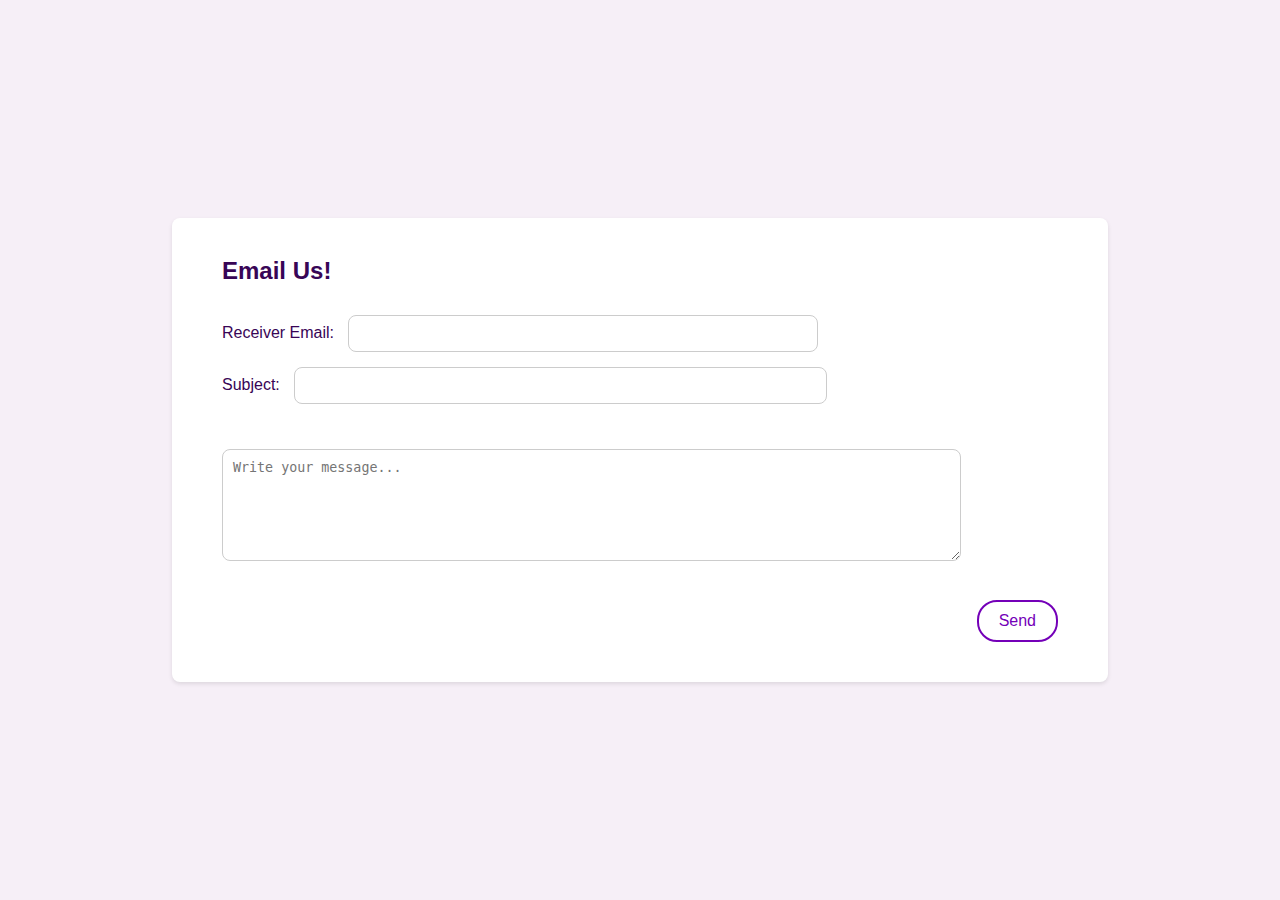
<file: email.html>
<!DOCTYPE html>
<html lang="en">
<head>
    <meta charset="UTF-8">
    <meta name="viewport" content="width=device-width, initial-scale=1.0">
    <title>Email Form</title>
    <link rel="stylesheet" href="email.css">
    
</head>
<body>
    <div class="email-form">
        <h2>Email Us!</h2>
        <form action="mailto:your@email.com" method="POST" enctype="multipart/form-data">
            <label for="receiver-email">Receiver Email:</label>
            <input type="email" id="receiver-email" name="receiver-email" required><br>
            <label for="subject">Subject:</label>
            <input type="text" id="subject" name="subject" required style="width: 57%;">
            <textarea id="message" name="message" rows="6" placeholder="Write your message..." required></textarea><br>
            <button type="submit">Send</button>
        </form>
    </div>
</body>
</html>
</file>
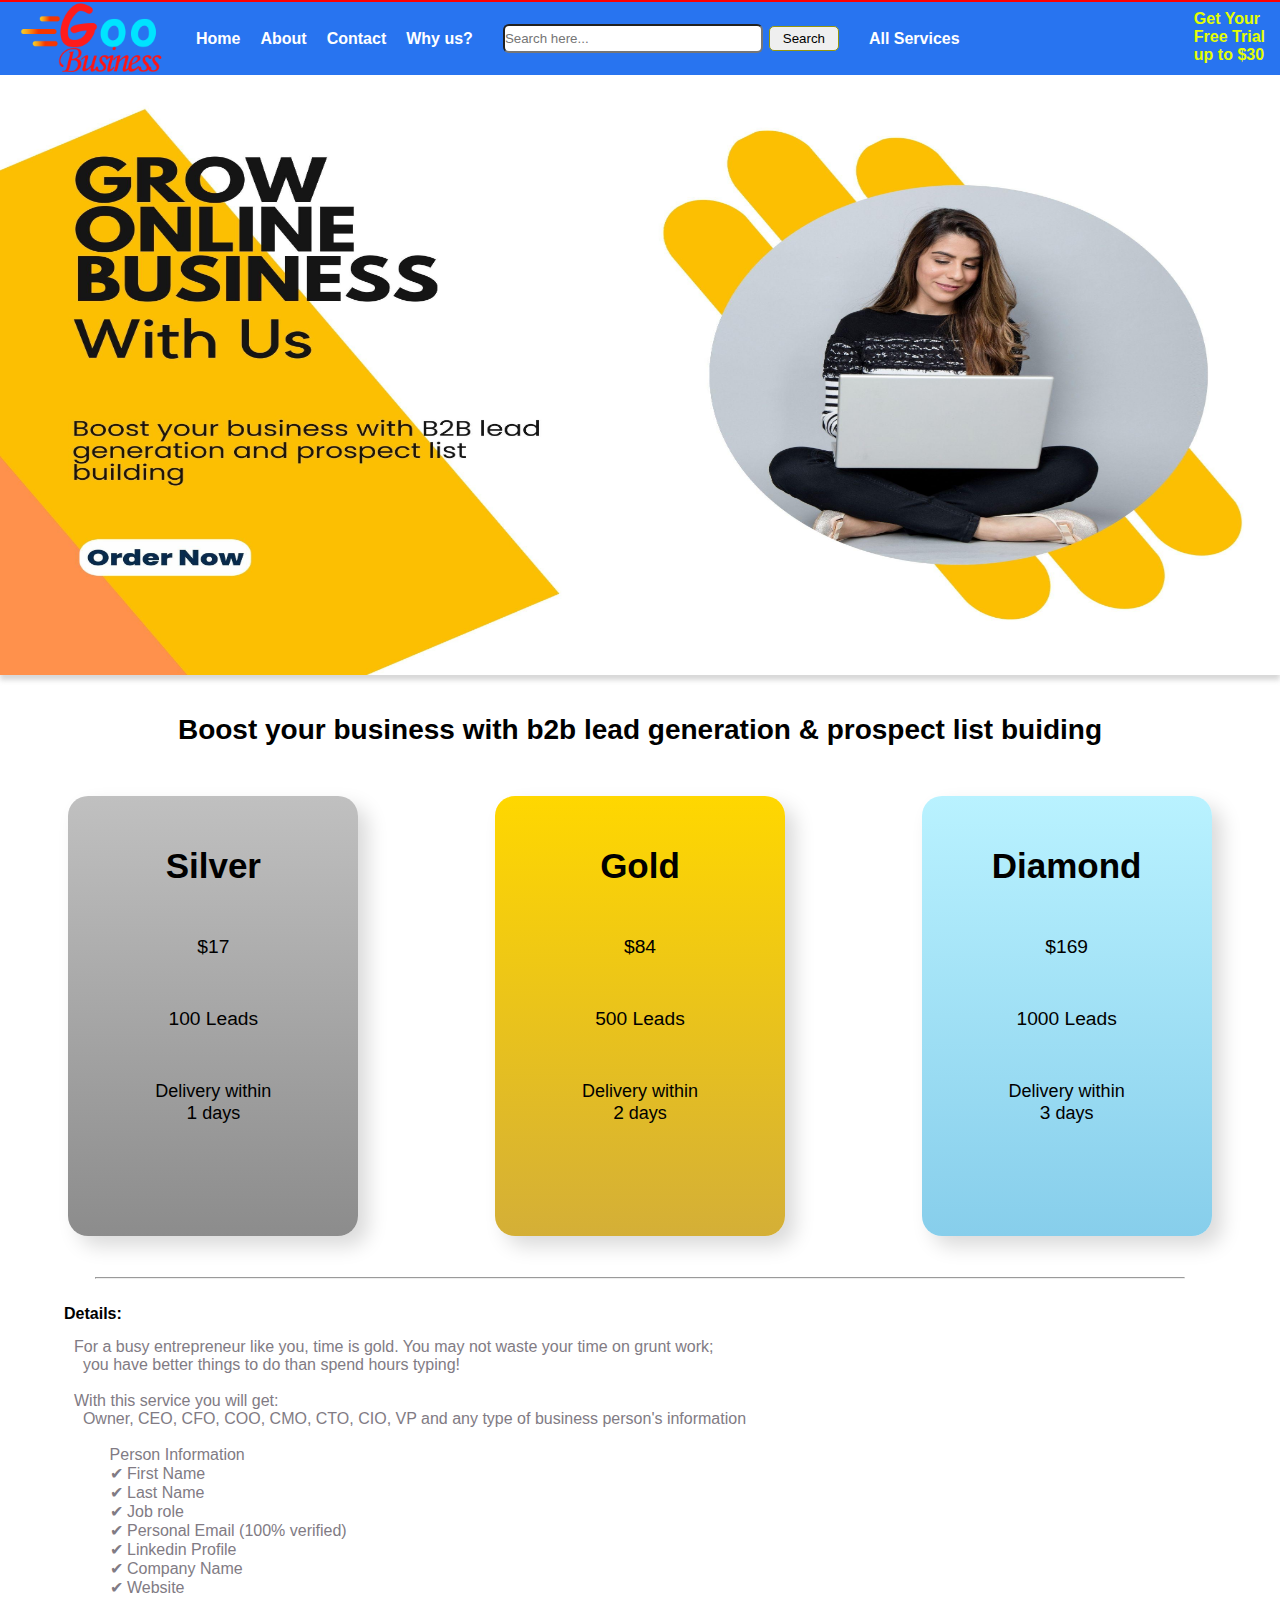
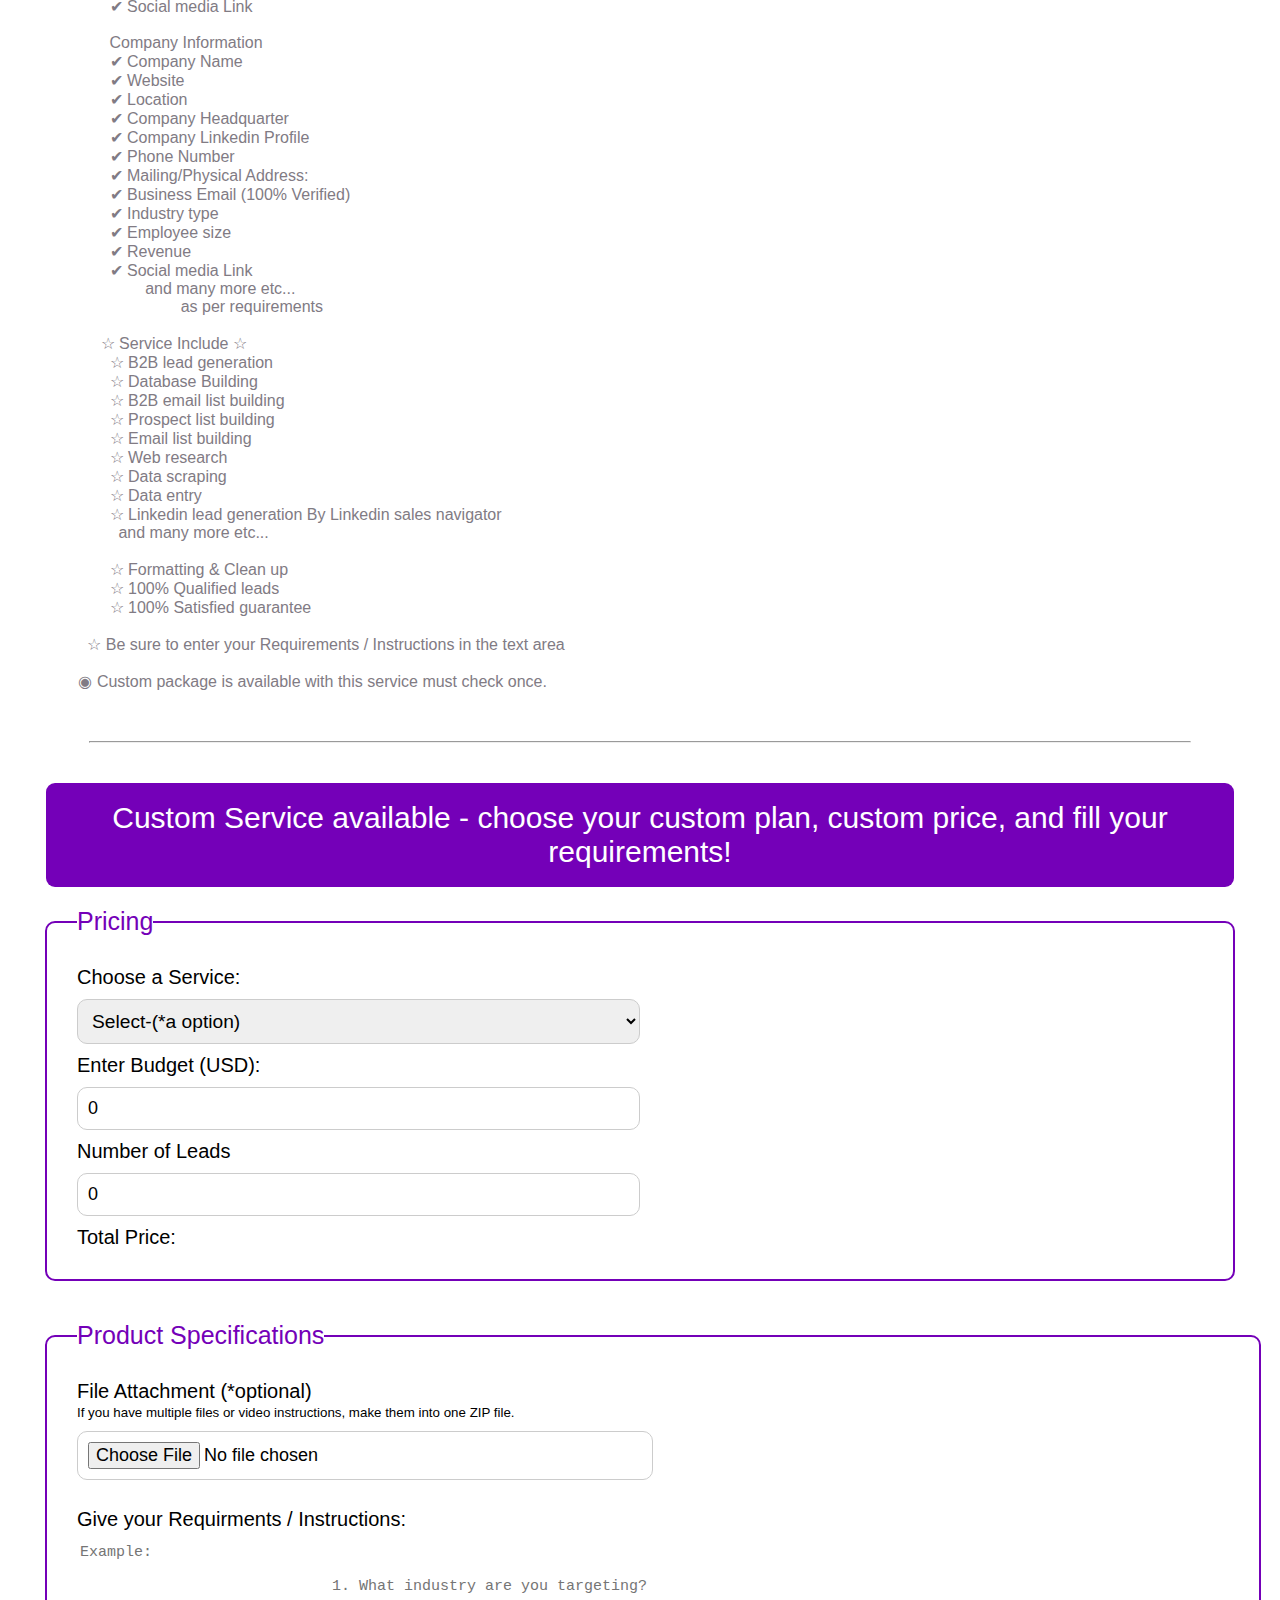
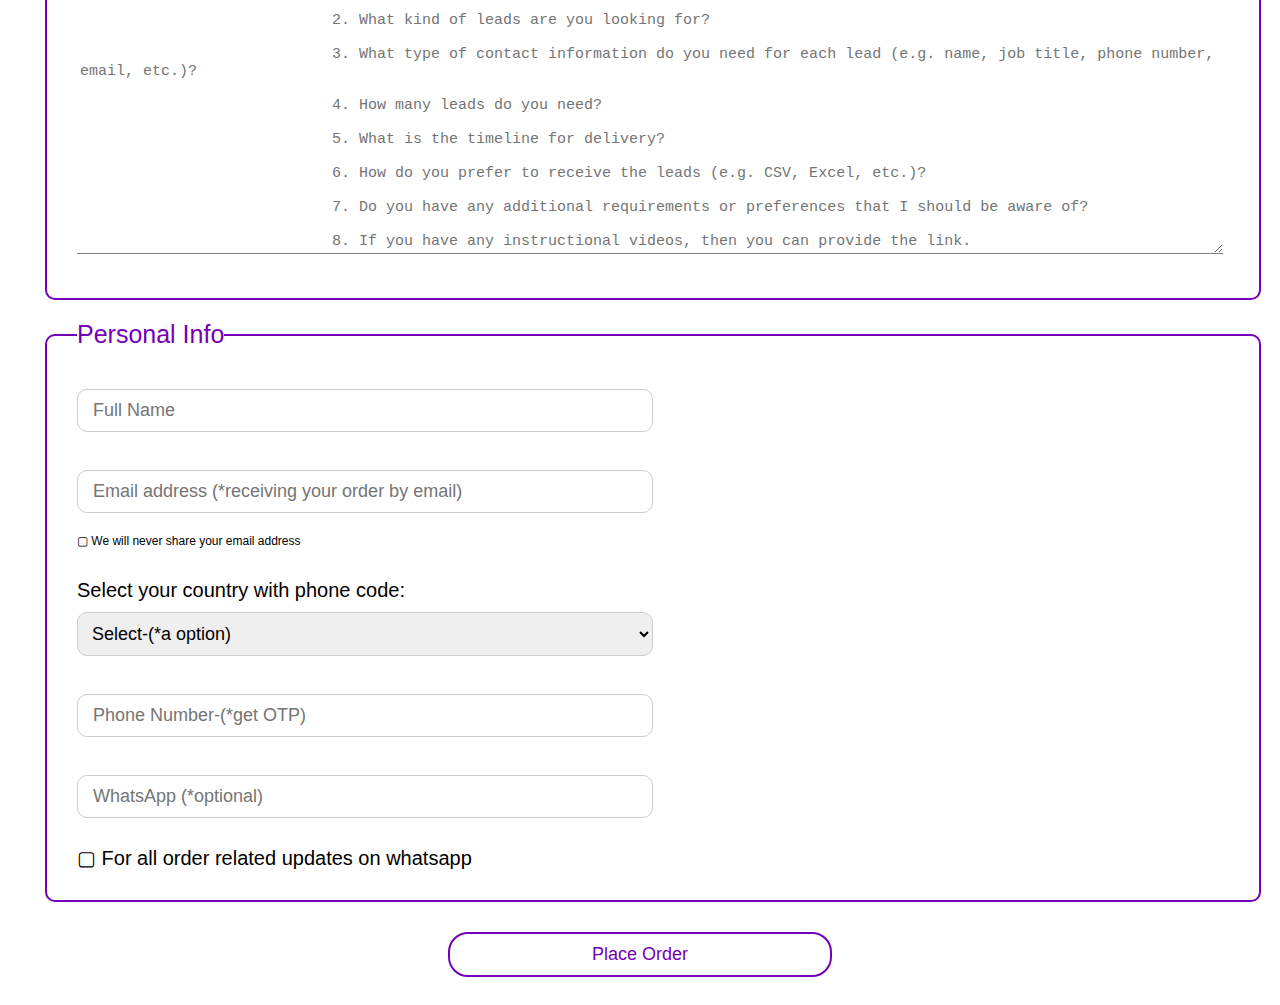
<file: OrderPage.html>
<!DOCTYPE html>
<html lang="en">

<head>
    <meta charset="UTF-8">
    <meta http-equiv="X-UA-Compatible" content="IE=edge">
    <meta name="viewport" content="width=device-width, initial-scale=1.0">
    <title>Service details - Goo Business</title>
    <link rel="shortcut icon" href="/static/img/Goo%20Businesses.png" type="image/png">

    <link rel="stylesheet" href="style.css">
    <link rel="stylesheet" href="utils.css">
    <link rel="stylesheet" href="responsive.css">

    

<link rel="stylesheet" href="styleforproductpage.css">




</head>

<body>
    <div class="pogress" id="pogressID"></div>

    <header>

        <nav>
            <div class="logo">
                <img src="order-imgs/Goo Businesses (1).png" height="73px">
            </div>
            <ul>
                <li><a href="/">Home</a></li>
                <li><a href="/about">About</a></li>
                <li><a href="/contact">Contact</a></li>
                <li><a href="/whyus">Why us?</a></li>
            </ul>
        <form class="form" action="/searching" method="post">
            <input type="hidden" name="csrfmiddlewaretoken" value="7CDas7vzfBAtlVm51C29UbVMj23mh4XjviNFmYu0eyV9Xila2EYvXQJQf4OU0sla">
            <div class="search">
                <input class="form-ele1"  type="text" id="searchbarID" name="seachbar" placeholder="Search here..." width="20vw">
            </div>
            <div class="btn">
                <button class="bttn" type="submit">Search</button>
            </div>
        </form>

        <a href="/searching"><div class="navallproduct">All Services</div></a>

        </nav>

        <a href="/freetrail" class="freeTrl bblink">Get Your<br>Free Trial<br>up to $30</a>
    </header>







<main>

    <div>

            <div class="productimage">
                <img class="productIMG" src="order-imgs/1.5Google_Map.jpg" alt="" style="height: 600px;">
            </div>

            <div class="productname">Boost your business with b2b lead generation &amp; prospect list buiding</div>

            <div class="pricingTbl">
                <div class="card silver">
                    <h2 class="card-title">Silver</h2>
                    <p class="center" id="silverpriceID">$17</p>
                    <p class="center" id="silverLeadsID">100 Leads</p>
                    <p class="center"><span class="small">Delivery within<br></span>1<span class="small"> days</span></p>
                </div>
                <div class="card gold">
                    <h2 class="card-title">Gold</h2>
                    <p class="center" id="goldpriceID">$84</p>
                    <p class="center">500 Leads</p>
                    <p class="center"><span class="small">Delivery within<br></span>2<span class="small"> days</span></p>
                </div>
                <div class="card diamond">
                    <h2 class="card-title">Diamond</h2>
                    <p class="center" id="diamondpriceID">$169</p>
                    <p class="center">1000 Leads</p>
                    <p class="center"><span class="small">Delivery within<br></span>3<span class="small"> days</span></p>
                </div>
            </div>

            
        
        <hr style="width: 85vw; margin: 26px auto;">
        <div class="detiles"><div class="dtlsLB">Details:</div><pre class="descText" style="color: #817b84;">For a busy entrepreneur like you, time is gold. You may not waste your time on grunt work;
  you have better things to do than spend hours typing!

With this service you will get:
  Owner, CEO, CFO, COO, CMO, CTO, CIO, VP and any type of business person&#x27;s information
	
 	Person Information
	✔ First Name
	✔ Last Name
	✔ Job role
	✔ Personal Email (100% verified)
	✔ Linkedin Profile
	✔ Company Name
	✔ Website
	✔ Social media Link

	Company Information
   	✔ Company Name
        ✔ Website
	✔ Location
	✔ Company Headquarter
	✔ Company Linkedin Profile
	✔ Phone Number
	✔ Mailing/Physical Address:
	✔ Business Email (100% Verified)
	✔ Industry type
	✔ Employee size
	✔ Revenue
	✔ Social media Link
		and many more etc...
			as per requirements

      ☆ Service Include ☆ 
	☆ B2B lead generation
	☆ Database Building
	☆ B2B email list building
	☆ Prospect list building
	☆ Email list building
	☆ Web research
	☆ Data scraping
	☆ Data entry
	☆ Linkedin lead generation By Linkedin sales navigator
	  and many more etc...

	☆ Formatting &amp; Clean up
	☆ 100% Qualified leads
	☆ 100% Satisfied guarantee
   
   ☆ Be sure to enter your Requirements / Instructions in the text area

 ◉ Custom package is available with this service must check once.</pre></div>
<hr style="width: 86vw; margin: 40px auto;">
<div class="costomSection">Custom Service available - choose your custom plan, custom price, and fill your requirements!</div>

        <div class="orderSection">

            <form class="formcl" action="/ordercontinue" method="post" enctype="multipart/form-data">
                <input type="hidden" name="csrfmiddlewaretoken" value="7CDas7vzfBAtlVm51C29UbVMj23mh4XjviNFmYu0eyV9Xila2EYvXQJQf4OU0sla">
                <div class="serviceproductoption">
                    <fieldset class="form-fieldset">
                        <legend>Pricing</legend>
                        <div>
                            <label for="servicesOptionsID">Choose a Service:</label>
                            <select id="servicesOptionsID" name="servicesOption" class="input-style" name="servicesOptions" style="font-size: larger;" required onchange="displayFunc(this)">
                                <option value="">Select-(*a option)</option>
                                <option value="silver">Silver</option>
                                <option value="gold">Gold</option>
                                <option value="diamond">Diamond</option>
                                <option id="customleadschange" value="customLeads">Custom Leads</option>
                                <option value="customRequirements">Custom Requirements</option>
                            </select>
                        </div>
                        <div id="entbgtID">
                            <label for="custompriceID">Enter Budget (USD): </label>
                            <input type="number" name="enterbuget" id="custompriceID" class="input-style" onkeyup="calculatefORBugtPriceFunc(this)">
                        </div>
                        <div id="numoflstID">
                            <label for="numberofldID" id="numberleadsLabel">Number of Leads: </label>
                            <input type="number" name="numberofleads" id="numberofldID" class="input-style" onkeyup="calculateForNOLsFunc(this)">
                        </div>
                        <div>
                            <div>
                                <label id="calculateparice">Total Price: </label>
                            </div>
                        </div>
                    </fieldset>
                    
                </div>
                
                    <div class="inline fileAndReqDsc">
                        <fieldset class="form-fieldset">
                            <legend>Product Specifications</legend>
                                <div>
                                    <label for="fileID">File Attachment (*optional)</label><br><small>If you have multiple files or video instructions, make them into one ZIP file.</small><br>
                                    <input id="fileID" name="file" class="input-style" type="file"><br>
                                </div>
                                <div>
                                    <label for="requirmentdescID">Give your Requirments / Instructions:</label>
                                    <br>
                                    <textarea style="width: 99%;border-radius: 0px;border-top: none;border-right: none;border-left: none;border-bottom: 1px solid gray;padding: 3px;font-size: 15px; outline: none;" id="requirmentdescID" name="requirmentdesc" rows="18" title="Type Here..." placeholder=
                                    "Example:

                            1. What industry are you targeting?

                            2. What kind of leads are you looking for?

                            3. What type of contact information do you need for each lead (e.g. name, job title, phone number, email, etc.)?

                            4. How many leads do you need?

                            5. What is the timeline for delivery?

                            6. How do you prefer to receive the leads (e.g. CSV, Excel, etc.)?

                            7. Do you have any additional requirements or preferences that I should be aware of?

                            8. If you have any instructional videos, then you can provide the link.
                                                "
                                    ></textarea>
                                </div>
                        </fieldset>
                    </div>
                

                <div class="personal">
                    <fieldset class="form-fieldset">
                        <legend>Personal Info</legend>
                            <input type="text" name="fullname" placeholder=" Full Name" class="input-style" required><br>
                            <input type="email" style="margin-bottom: 0px;" name="emaill" id="emailID" placeholder=" Email address (*receiving your order by email)" class="input-style" required><br>
                            <label for="emailID" style="font-size: 12px; font-weight: normal;">&#9634; We will never share your email address</label><br>
                            <div style="margin-top: 30px;">
                                <label for="countryoptionID">Select your country with phone code:</label><br>
                                <select id="countryoptionID" class="input-style" name="countryoption" required>
                                    <option value="">Select-(*a option)</option>
                                    <option value="Afghanistan,	+93">Afghanistan,	+93</option>
                                    <option value="Albania,	+355">Albania,	+355</option>
                                    <option value="Algeria,	+213">Algeria,	+213</option>
                                    <option value="American Samoa,	+1-684">American Samoa,	+1-684</option>
                                    <option value="Andorra,	+376">Andorra,	+376</option>
                                    <option value="Angola,	+244">Angola,	+244</option>
                                    <option value="Anguilla,	+1-264">Anguilla,	+1-264</option>
                                    <option value="Antarctica,	+672">Antarctica,	+672</option>
                                    <option value="Antigua and Barbuda,	+1-268">Antigua and Barbuda,	+1-268</option>
                                    <option value="Argentina,	+54">Argentina,	+54</option>
                                    <option value="Armenia,	+374">Armenia,	+374</option>
                                    <option value="Aruba,	+297">Aruba,	+297</option>
                                    <option value="Australia,	+61">Australia,	+61</option>
                                    <option value="Austria,	+43">Austria,	+43</option>
                                    <option value="Azerbaijan,	+994">Azerbaijan,	+994</option>
                                    <option value="Bahamas,	+1-242">Bahamas,	+1-242</option>
                                    <option value="Bahrain,	+973">Bahrain,	+973</option>
                                    <option value="Bangladesh,	+880">Bangladesh,	+880</option>
                                    <option value="Barbados,	+1-246">Barbados,	+1-246</option>
                                    <option value="Belarus,	+375">Belarus,	+375</option>
                                    <option value="Belgium,	+32">Belgium,	+32</option>
                                    <option value="Belize,	+501">Belize,	+501</option>
                                    <option value="Benin,	+229">Benin,	+229</option>
                                    <option value="Bermuda,	+1-441">Bermuda,	+1-441</option>
                                    <option value="Bhutan,	+975">Bhutan,	+975</option>
                                    <option value="Bolivia,	+591">Bolivia,	+591</option>
                                    <option value="Bosnia and Herzegovina,	+387">Bosnia and Herzegovina,	+387</option>
                                    <option value="Botswana,	+267">Botswana,	+267</option>
                                    <option value="Brazil,	+55">Brazil,	+55</option>
                                    <option value="British Indian Ocean Territory,	+246">British Indian Ocean Territory,	+246</option>
                                    <option value="British Virgin Islands,	+1-284">British Virgin Islands,	+1-284</option>
                                    <option value="Brunei,	+673">Brunei,	+673</option>
                                    <option value="Bulgaria,	+359">Bulgaria,	+359</option>
                                    <option value="Burkina Faso,	+226">Burkina Faso,	+226</option>
                                    <option value="Burundi,	+257">Burundi,	+257</option>
                                    <option value="Cambodia,	+855">Cambodia,	+855</option>
                                    <option value="Cameroon,	+237">Cameroon,	+237</option>
                                    <option value="Canada,	+1">Canada,	+1</option>
                                    <option value="Cape Verde,	+238">Cape Verde,	+238</option>
                                    <option value="Cayman Islands,	+1-345">Cayman Islands,	+1-345</option>
                                    <option value="Central African Republic,	+236">Central African Republic,	+236</option>
                                    <option value="Chad,	+235">Chad,	+235</option>
                                    <option value="Chile,	+56">Chile,	+56</option>
                                    <option value="China,	+86">China,	+86</option>
                                    <option value="Christmas Island,	+61">Christmas Island,	+61</option>
                                    <option value="Cocos Islands,	+61">Cocos Islands,	+61</option>
                                    <option value="Colombia,	+57">Colombia,	+57</option>
                                    <option value="Comoros,	+269">Comoros,	+269</option>
                                    <option value="Cook Islands,	+682">Cook Islands,	+682</option>
                                    <option value="Costa Rica,	+506">Costa Rica,	+506</option>
                                    <option value="Croatia,	+385">Croatia,	+385</option>
                                    <option value="Cuba,	+53">Cuba,	+53</option>
                                    <option value="Curacao,	+599">Curacao,	+599</option>
                                    <option value="Cyprus,	+357">Cyprus,	+357</option>
                                    <option value="Czech Republic,	+420">Czech Republic,	+420</option>
                                    <option value="Democratic Republic of the Congo,	+243">Democratic Republic of the Congo,	+243</option>
                                    <option value="Denmark,	+45">Denmark,	+45</option>
                                    <option value="Djibouti,	+253">Djibouti,	+253</option>
                                    <option value="Dominica,	+1-767">Dominica,	+1-767</option>
                                    <option value="East Timor,	+670">East Timor,	+670</option>
                                    <option value="Ecuador,	+593">Ecuador,	+593</option>
                                    <option value="Egypt,	+20">Egypt,	+20</option>
                                    <option value="El Salvador,	+503">El Salvador,	+503</option>
                                    <option value="Equatorial Guinea,	+240">Equatorial Guinea,	+240</option>
                                    <option value="Eritrea,	+291">Eritrea,	+291</option>
                                    <option value="Estonia,	+372">Estonia,	+372</option>
                                    <option value="Ethiopia,	+251">Ethiopia,	+251</option>
                                    <option value="Falkland Islands,	+500">Falkland Islands,	+500</option>
                                    <option value="Faroe Islands,	+298">Faroe Islands,	+298</option>
                                    <option value="Fiji,	+679">Fiji,	+679</option>
                                    <option value="Finland,	+358">Finland,	+358</option>
                                    <option value="France,	+33">France,	+33</option>
                                    <option value="French Polynesia,	+689">French Polynesia,	+689</option>
                                    <option value="Gabon,	+241">Gabon,	+241</option>
                                    <option value="Gambia,	+220">Gambia,	+220</option>
                                    <option value="Georgia,	+995">Georgia,	+995</option>
                                    <option value="Germany,	+49">Germany,	+49</option>
                                    <option value="Ghana,	+233">Ghana,	+233</option>
                                    <option value="Gibraltar,	+350">Gibraltar,	+350</option>
                                    <option value="Greece,	+30">Greece,	+30</option>
                                    <option value="Greenland,	+299">Greenland,	+299</option>
                                    <option value="Grenada,	+1-473">Grenada,	+1-473</option>
                                    <option value="Guam,	+1-671">Guam,	+1-671</option>
                                    <option value="Guatemala,	+502">Guatemala,	+502</option>
                                    <option value="Guernsey,	+44-1481">Guernsey,	+44-1481</option>
                                    <option value="Guinea,	+224">Guinea,	+224</option>
                                    <option value="Guinea-Bissau,	+245">Guinea-Bissau,	+245</option>
                                    <option value="Guyana,	+592">Guyana,	+592</option>
                                    <option value="Haiti,	+509">Haiti,	+509</option>
                                    <option value="Honduras,	+504">Honduras,	+504</option>
                                    <option value="Hong Kong,	+852">Hong Kong,	+852</option>
                                    <option value="Hungary,	+36">Hungary,	+36</option>
                                    <option value="Iceland,	+354">Iceland,	+354</option>
                                    <option value="India,	+91">India,	+91</option>
                                    <option value="Indonesia,	+62">Indonesia,	+62</option>
                                    <option value="Iran,	+98">Iran,	+98</option>
                                    <option value="Iraq,	+964">Iraq,	+964</option>
                                    <option value="Ireland,	+353">Ireland,	+353</option>
                                    <option value="Isle of Man,	+44-1624">Isle of Man,	+44-1624</option>
                                    <option value="Israel,	+972">Israel,	+972</option>
                                    <option value="Italy,	+39">Italy,	+39</option>
                                    <option value="Ivory Coast,	+225">Ivory Coast,	+225</option>
                                    <option value="Jamaica,	+1-876">Jamaica,	+1-876</option>
                                    <option value="Japan,	+81">Japan,	+81</option>
                                    <option value="Jersey,	+44-1534">Jersey,	+44-1534</option>
                                    <option value="Jordan,	+962">Jordan,	+962</option>
                                    <option value="Kazakhstan,	+7">Kazakhstan,	+7</option>
                                    <option value="Kenya,	+254">Kenya,	+254</option>
                                    <option value="Kiribati,	+686">Kiribati,	+686</option>
                                    <option value="Kosovo,	+383">Kosovo,	+383</option>
                                    <option value="Kuwait,	+965">Kuwait,	+965</option>
                                    <option value="Kyrgyzstan,	+996">Kyrgyzstan,	+996</option>
                                    <option value="Laos,	+856">Laos,	+856</option>
                                    <option value="Latvia,	+371">Latvia,	+371</option>
                                    <option value="Lebanon,	+961">Lebanon,	+961</option>
                                    <option value="Lesotho,	+266">Lesotho,	+266</option>
                                    <option value="Liberia,	+231">Liberia,	+231</option>
                                    <option value="Libya,	+218">Libya,	+218</option>
                                    <option value="Liechtenstein,	+423">Liechtenstein,	+423</option>
                                    <option value="Lithuania,	+370">Lithuania,	+370</option>
                                    <option value="Luxembourg,	+352">Luxembourg,	+352</option>
                                    <option value="Macau,	+853">Macau,	+853</option>
                                    <option value="Macedonia,	+389">Macedonia,	+389</option>
                                    <option value="Madagascar,	+261">Madagascar,	+261</option>
                                    <option value="Malawi,	+265">Malawi,	+265</option>
                                    <option value="Malaysia,	+60">Malaysia,	+60</option>
                                    <option value="Maldives,	+960">Maldives,	+960</option>
                                    <option value="Mali,	+223">Mali,	+223</option>
                                    <option value="Malta,	+356">Malta,	+356</option>
                                    <option value="Marshall Islands,	+692">Marshall Islands,	+692</option>
                                    <option value="Mauritania,	+222">Mauritania,	+222</option>
                                    <option value="Mauritius,	+230">Mauritius,	+230</option>
                                    <option value="Mayotte,	+262">Mayotte,	+262</option>
                                    <option value="Mexico,	+52">Mexico,	+52</option>
                                    <option value="Micronesia,	+691">Micronesia,	+691</option>
                                    <option value="Moldova,	+373">Moldova,	+373</option>
                                    <option value="Monaco,	+377">Monaco,	+377</option>
                                    <option value="Mongolia,	+976">Mongolia,	+976</option>
                                    <option value="Montenegro,	+382">Montenegro,	+382</option>
                                    <option value="Montserrat,	+1-664">Montserrat,	+1-664</option>
                                    <option value="Morocco,	+212">Morocco,	+212</option>
                                    <option value="Mozambique,	+258">Mozambique,	+258</option>
                                    <option value="Myanmar,	+95">Myanmar,	+95</option>
                                    <option value="Namibia,	+264">Namibia,	+264</option>
                                    <option value="Nauru,	+674">Nauru,	+674</option>
                                    <option value="Nepal,	+977">Nepal,	+977</option>
                                    <option value="Netherlands,	+31">Netherlands,	+31</option>
                                    <option value="Netherlands Antilles,	+599">Netherlands Antilles,	+599</option>
                                    <option value="New Caledonia,	+687">New Caledonia,	+687</option>
                                    <option value="New Zealand,	+64">New Zealand,	+64</option>
                                    <option value="Nicaragua,	+505">Nicaragua,	+505</option>
                                    <option value="Niger,	+227">Niger,	+227</option>
                                    <option value="Nigeria,	+234">Nigeria,	+234</option>
                                    <option value="Niue,	+683">Niue,	+683</option>
                                    <option value="North Korea,	+850">North Korea,	+850</option>
                                    <option value="Northern Mariana Islands,	+1-670">Northern Mariana Islands,	+1-670</option>
                                    <option value="Norway,	+47">Norway,	+47</option>
                                    <option value="Oman,	+968">Oman,	+968</option>
                                    <option value="Pakistan,	+92">Pakistan,	+92</option>
                                    <option value="Palau,	+680">Palau,	+680</option>
                                    <option value="Palestine,	+970">Palestine,	+970</option>
                                    <option value="Panama,	+507">Panama,	+507</option>
                                    <option value="Papua New Guinea,	+675">Papua New Guinea,	+675</option>
                                    <option value="Paraguay,	+595">Paraguay,	+595</option>
                                    <option value="Peru,	+51">Peru,	+51</option>
                                    <option value="Philippines,	+63">Philippines,	+63</option>
                                    <option value="Pitcairn,	+64">Pitcairn,	+64</option>
                                    <option value="Poland,	+48">Poland,	+48</option>
                                    <option value="Portugal,	+351">Portugal,	+351</option>
                                    <option value="Puerto Rico,	+1-787, 1-939">Puerto Rico,	+1-787, 1-939</option>
                                    <option value="Qatar,	+974">Qatar,	+974</option>
                                    <option value="Republic of the Congo,	+242">Republic of the Congo,	+242</option>
                                    <option value="Reunion,	+262">Reunion,	+262</option>
                                    <option value="Romania,	+40">Romania,	+40</option>
                                    <option value="Russia,	+7">Russia,	+7</option>
                                    <option value="Rwanda,	+250">Rwanda,	+250</option>
                                    <option value="Saint Barthelemy,	+590">Saint Barthelemy,	+590</option>
                                    <option value="Saint Helena,	+290">Saint Helena,	+290</option>
                                    <option value="Saint Kitts and Nevis,	+1-869">Saint Kitts and Nevis,	+1-869</option>
                                    <option value="Saint Lucia,	+1-758">Saint Lucia,	+1-758</option>
                                    <option value="Saint Martin,	+590">Saint Martin,	+590</option>
                                    <option value="Saint Pierre and Miquelon,	+508">Saint Pierre and Miquelon,	+508</option>
                                    <option value="Saint Vincent and the Grenadines,	+1-784">Saint Vincent and the Grenadines,	+1-784</option>
                                    <option value="Samoa,	+685">Samoa,	+685</option>
                                    <option value="San Marino,	+378">San Marino,	+378</option>
                                    <option value="Sao Tome and Principe,	+239">Sao Tome and Principe,	+239</option>
                                    <option value="Saudi Arabia,	+966">Saudi Arabia,	+966</option>
                                    <option value="Senegal,	+221">Senegal,	+221</option>
                                    <option value="Serbia,	+381">Serbia,	+381</option>
                                    <option value="Seychelles,	+248">Seychelles,	+248</option>
                                    <option value="Sierra Leone,	+232">Sierra Leone,	+232</option>
                                    <option value="Singapore,	+65">Singapore,	+65</option>
                                    <option value="Sint Maarten,	+1-721">Sint Maarten,	+1-721</option>
                                    <option value="Slovakia,	+421">Slovakia,	+421</option>
                                    <option value="Slovenia,	+386">Slovenia,	+386</option>
                                    <option value="Solomon Islands,	+677">Solomon Islands,	+677</option>
                                    <option value="Somalia,	+252">Somalia,	+252</option>
                                    <option value="South Africa,	+27">South Africa,	+27</option>
                                    <option value="South Korea,	+82">South Korea,	+82</option>
                                    <option value="South Sudan,	+211">South Sudan,	+211</option>
                                    <option value="Spain,	+34">Spain,	+34</option>
                                    <option value="Sri Lanka,	+94">Sri Lanka,	+94</option>
                                    <option value="Sudan,	+249">Sudan,	+249</option>
                                    <option value="Suriname,	+597">Suriname,	+597</option>
                                    <option value="Svalbard and Jan Mayen,	+47">Svalbard and Jan Mayen,	+47</option>
                                    <option value="Swaziland,	+268">Swaziland,	+268</option>
                                    <option value="Sweden,	+46">Sweden,	+46</option>
                                    <option value="Switzerland,	+41">Switzerland,	+41</option>
                                    <option value="Syria,	+963">Syria,	+963</option>
                                    <option value="Taiwan,	+886">Taiwan,	+886</option>
                                    <option value="Tajikistan,	+992">Tajikistan,	+992</option>
                                    <option value="Tanzania,	+255">Tanzania,	+255</option>
                                    <option value="Thailand,	+66">Thailand,	+66</option>
                                    <option value="Togo,	+228">Togo,	+228</option>
                                    <option value="Tokelau,	+690">Tokelau,	+690</option>
                                    <option value="Tonga,	+676">Tonga,	+676</option>
                                    <option value="Trinidad and Tobago,	+1-868">Trinidad and Tobago,	+1-868</option>
                                    <option value="Tunisia,	+216">Tunisia,	+216</option>
                                    <option value="Turkey,	+90">Turkey,	+90</option>
                                    <option value="Turkmenistan,	+993">Turkmenistan,	+993</option>
                                    <option value="Turks and Caicos Islands,	+1-649">Turks and Caicos Islands,	+1-649</option>
                                    <option value="Tuvalu,	+688">Tuvalu,	+688</option>
                                    <option value="U.S. Virgin Islands,	+1-340">U.S. Virgin Islands,	+1-340</option>
                                    <option value="Uganda,	+256">Uganda,	+256</option>
                                    <option value="Ukraine,	+380">Ukraine,	+380</option>
                                    <option value="United Arab Emirates,	+971">United Arab Emirates,	+971</option>
                                    <option value="United Kingdom,	+44">United Kingdom,	+44</option>
                                    <option value="United States,	+1">United States,	+1</option>
                                    <option value="Uruguay,	+598">Uruguay,	+598</option>
                                    <option value="Uzbekistan,	+998">Uzbekistan,	+998</option>
                                    <option value="Vanuatu,	+678">Vanuatu,	+678</option>
                                    <option value="Vatican,	+379">Vatican,	+379</option>
                                    <option value="Venezuela,	+58">Venezuela,	+58</option>
                                    <option value="Vietnam,	+84">Vietnam,	+84</option>
                                    <option value="Wallis and Futuna,	+681">Wallis and Futuna,	+681</option>
                                    <option value="Western Sahara,	+212">Western Sahara,	+212</option>
                                    <option value="Yemen,	+967">Yemen,	+967</option>
                                    <option value="Zambia,	+260">Zambia,	+260</option>
                                    <option value="Zimbabwe,	+263">Zimbabwe,	+263</option>
                                </select><br>
                            </div>
                            <input type="tel" name="phone" id="phoneId" placeholder=" Phone Number-(*get OTP)" class="input-style" required><br>
                            
                            <input type="tel" name="whatsapp" placeholder=" WhatsApp (*optional)" class="input-style" id="wpId"><br>
                            <label for="wpId" >&#9634; For all order related updates on whatsapp</label><br>

                            <input type="number" value="8" name="productID" class="productIDcl">
                            <input type="number" id="totalpriceInputID" name="totalprice" class="productIDcl">
                            <input type="number" id="numberofldInputID" class="productIDcl">
                    </fieldset>
                    
                </div>
                <div class="button-container">
                    <input type="submit" value="Place Order" class="order-button"><br>
                </div>
            </form>

        </div>
    </div>
    
</main>

<script>
    document.getElementById('custompriceID').value = 0;
    document.getElementById('numberofldID').value = 0;
    document.getElementById("customleadschange").innerHTML = 'Custom '+document.getElementById("silverLeadsID").innerHTML.replace(/[0-9]/g, "");
    let tempOptionwithSpace = 'custom'+document.getElementById("silverLeadsID").innerHTML.replace(/[0-9]/g, "");
    document.getElementById("customleadschange").value = tempOptionwithSpace.replace(" ", "");
    document.getElementById("numberleadsLabel").innerHTML = "Number of "+document.getElementById("silverLeadsID").innerHTML.replace(/[0-9]/g, "");
    function displayFunc(ans){
        if (ans.value=="silver"){
            document.getElementById('calculateparice').innerHTML='Total Price: '+document.getElementById('silverpriceID').innerHTML;
            document.getElementById('totalpriceInputID').value = parseInt(document.getElementById('silverpriceID').innerHTML.replace('$',''));
            
            document.getElementById('numoflstID').classList.add('vanishClass')
            document.getElementById('entbgtID').classList.add('vanishClass')
            document.getElementById('numberofldID').required = false
            document.getElementById('custompriceID').required = false
        } else if(ans.value=="gold"){
            document.getElementById('calculateparice').innerHTML='Total Price: '+document.getElementById('goldpriceID').innerHTML;
            document.getElementById('totalpriceInputID').value = parseInt(document.getElementById('goldpriceID').innerHTML.replace('$',''));
            document.getElementById('numoflstID').classList.add('vanishClass')
            document.getElementById('entbgtID').classList.add('vanishClass')
            document.getElementById('numberofldID').required = false
            document.getElementById('custompriceID').required = false
        } else if(ans.value=="diamond"){
            document.getElementById('calculateparice').innerHTML='Total Price: '+document.getElementById('diamondpriceID').innerHTML;
            document.getElementById('totalpriceInputID').value = parseInt(document.getElementById('diamondpriceID').innerHTML.replace('$',''));
            document.getElementById('numoflstID').classList.add('vanishClass')
            document.getElementById('entbgtID').classList.add('vanishClass')
            document.getElementById('numberofldID').required = false
            document.getElementById('custompriceID').required = false
        } else if(ans.value.includes("custom") && ans.value.includes("customRequirements")==false){
            document.getElementById('numoflstID').classList.remove('vanishClass')
            document.getElementById('entbgtID').classList.add('vanishClass')
            document.getElementById('calculateparice').innerHTML='Total Price: $'+document.getElementById('numberofldInputID').value;
            document.getElementById('totalpriceInputID').value = document.getElementById('numberofldInputID').value;
            document.getElementById('numberofldID').required = true
            document.getElementById('custompriceID').required =false
        } else if(ans.value=="customRequirements"){
            document.getElementById('numoflstID').classList.add('vanishClass')
            document.getElementById('entbgtID').classList.remove('vanishClass')
            document.getElementById('calculateparice').innerHTML='Total Price: $'+document.getElementById('custompriceID').value;
            document.getElementById('totalpriceInputID').value = document.getElementById('custompriceID').value;
            document.getElementById('numberofldID').required = false
            document.getElementById('custompriceID').required =true
        } else{
            document.getElementById('numoflstID').classList.add('vanishClass')
            document.getElementById('entbgtID').classList.add('vanishClass')
            document.getElementById('numberofldID').required = false
            document.getElementById('custompriceID').required = false
            document.getElementById('calculateparice').innerHTML='Total Price:';
            document.getElementById('totalpriceInputID').value = 0;
        }
    };

function calculateForNOLsFunc(numberOfLeads){
        let numverOfLeadesForSilver = parseInt(document.getElementById('silverLeadsID').innerHTML.replace(' Leads', ''));
        let priceForSilverLeads = parseInt(document.getElementById('silverpriceID').innerHTML.replace('$', ''));
        let OneLeadPrice = priceForSilverLeads/numverOfLeadesForSilver
        let totalPrice = OneLeadPrice*numberOfLeads.value
        totalPrice = parseInt(totalPrice)
        if (totalPrice<1){totalPrice=1};
        document.getElementById('calculateparice').innerHTML='Total Price: $'+totalPrice;
        document.getElementById('numberofldInputID').value = totalPrice
        document.getElementById('totalpriceInputID').value = totalPrice;
    };
function calculatefORBugtPriceFunc(bgtPriceNotValue){
    bgtPrice = parseInt(bgtPriceNotValue.value)
    if (bgtPrice<1){bgtPrice=1};
    document.getElementById('calculateparice').innerHTML='Total Price: $'+bgtPrice;
    document.getElementById('totalpriceInputID').value = bgtPrice;
};

</script>



</body>

</html>
</file>
<file: email.css>
body {
    font-family: Arial, sans-serif;
    background-color: #f6eff7;
    margin: 0;
    padding: 0;
    display: flex;
    justify-content: center;
    align-items: center;
    height: 100vh;
}
.email-form {
    background-color: #ffffff;
    border-radius: 8px;
    padding: 20px;
    box-shadow: 0 2px 4px rgba(0, 0, 0, 0.1);
    width: 70%;
}
.email-form label {

    margin-bottom: 10px;
    margin-left: 30px;
    color: #380556;
    
}

h2{
    color: #380556;
    margin-left: 30px;
    margin-bottom: 30px;
}

.email-form textarea {
    width: 80%;
    padding: 10px;
    border: 1px solid #ccc;
    border-radius: 8px;
    margin-bottom: 15px;
    margin-left: 30px;
    margin-top: 30px;
    
}

.email-form input{
    width: 50%;
    padding: 10px;
    border: 1px solid #ccc;
    border-radius: 8px;
    margin-bottom: 15px;
    margin-left: 10px;
}

.email-form input:focus,
.email-form textarea:focus {
    outline: none;
    border-color: #7400B8;
    box-shadow:  inset 0 1px 3px rgba(116, 0, 184, 0.5), 0 0 5px 2px rgba(116, 0, 184, 0.7);
    caret-color: #7400B8;
}


.email-form button {
    background: white;
    color: #7400B8;
    border: 2px solid #7400B8;
    padding: 10px 20px;
    text-align: center;
    text-decoration: none;
    font-size: 16px;
    margin-bottom: 20px;
    margin-top: 20px;
    cursor: pointer;
    border-radius: 20px;
    transition: background-color 0.3s, color 0.3s;
    float: right;
    margin-right: 30px;
    
    
}
.email-form button:hover {
    background: #7400B8;
    color: white;
}
</file>
<file: style.css>
.pogress {
    background-color: red;
    height: 2px;
    width: 100vw;
    animation: pogressing 1s ease-in-out 1;
    /* animation: vanish 1s linear 3s 1; */
    /* display: none; */



}


* {
    margin: 0;
    padding: 0;
}


:root {
    /* --main-bg-color:#2874f0; */
    --main-bg-color: #2874f0;
}

header {
    background: var(--main-bg-color);
    font-family: Verdana, Geneva, Tahoma, sans-serif;
}


nav ul {
    height: 58px;
    display: flex;
    justify-content: flex-start;
    align-items: center;
}


nav ul li {
    list-style: none;
    margin: 0px 10px;
}

nav ul li a {
    color: white;
    text-decoration: none;
    font-weight: bold;
}

.freeTrl {
    position: absolute;
    right: 10px;
    margin: 8px 5px 0px 0px;
    color: #e4ff00;
    font-weight: bold;
}

.form {
    display: flex;
    flex-direction: row;
    justify-content: flex-start;
    align-items: center;
}




.container {
    background-color: #e9e9e9d3;
}


nav ul li a:hover {
    color: rgb(55, 55, 192);
    font-size: 18px;
    text-decoration: underline;
    font-weight: bold;
    background-color: rgba(134, 147, 207, 0.692);
}

nav ul li a:active {
    color: red;
}

.bttn:hover {
    background-color: #e4ff00;
    font-weight: bold;
}

.freeTrl:hover {
    color: red;
}

a {
    text-decoration: none;
}

.bblink {
    animation: animate 1.5s step-start infinite;
}

.navallproduct {
    color: white;
    text-decoration: none;
    margin-left: 30px;
    font-weight: bold;
}

.navallproduct:hover {
    font-size: 18px;
    text-decoration: underline;
    font-weight: bold;
    background-color: rgba(134, 147, 207, 0.692);
}


header {
    display: flex;
}

nav {
    display: flex;
    justify-content: flex-start;
    align-items: center;
}

.logo {
    display: flex;
    margin: 0px 20px;
}

/* .search{width: 200px;
background-color: red; */
/* } */
.form-ele1 {
    width: 20vw;
    height: 25px;
    margin: 0px 6px 0px 20px;
    border-radius: 6px;
}

.bttn {
    border: 1px solid rgb(149, 151, 11);
    height: 25px;
    width: 70px;
    border-radius: 5px;
    cursor: pointer;
}


@keyframes pogressing {
    0% {
        width: 0vw;
    }

    20% {
        width: 20vw;
    }

    50% {
        width: 60vw;
    }


    100% {
        width: 100vw;
    }

    /* 100%{display: none;} */

}



.slider {
    width: 60vw;
    height: 33VW;
    /* background-color: aqua; */

    margin: auto;
    display: flex;
    flex-direction: column;
    overflow: hidden;
    /* justify-content: center; */
    /* align-items: center; */
    flex-wrap: wrap;
}

.sliderImg1 {
    /* width="60vw" height="33VW" */
    width: 60vw;
    height: 33VW;
    /* background-color: red; */
    background-image: url("https://placehold.co/600x400");
    /* D:\Win-10\Desktop\SRE project\static\img\image2.jpg */
    background-repeat: no-repeat;
    background-size: 60vw 33VW;
    /* animation: lftSlideIn1 5s ease infinite; */
}



.sliderImg2 {
    /* width="60vw" height="33VW" */
    width: 60vw;
    height: 33VW;
    /* background-color: red; */
    background-image: url("https://placehold.co/600x400");
    /* D:\Win-10\Desktop\SRE project\static\img\image2.jpg */
    background-repeat: no-repeat;
    background-size: 60vw 33VW;
    /* animation: lftSlideIn2 5s ease infinite; */
}



.sliderImg3 {
    /* width="60vw" height="33VW" */
    width: 60vw;
    height: 33VW;
    /* background-color: red; */
    background-image: url("https://placehold.co/600x400");
    /* D:\Win-10\Desktop\SRE project\static\img\image2.jpg */
    background-repeat: no-repeat;
    background-size: 60vw 33VW;
    /* animation: lftSlideIn3 5s ease infinite; */
}


/* .sliderImg1{
    transform: translate(-60vw);
}
.sliderImg2{
    transform: translate(-60vw);
}
.sliderImg3{
    transform: translate(-60vw);
} */



.sliderImg1Ani {
    animation: lftSlideIn1 5s ease 1;
}


.sliderImg2Ani {
    animation: lftSlideIn2 5s ease 5s 1;
}


.sliderImg3Ani {
    animation: lftSlideIn3 5s ease 10s 1;
}


.sliderImg2ExtraAni {
    animation: lftSlideIn2 5s ease 1;
}

.zIndexHigh {
    z-index: 100;
}

.zIndexLow {
    z-index: 10;
}


/* .img2{
    width: 60vw;
    height: 33VW;
} */
/* 
.img2{
    transform: translate(25vw);
}

.img3{
    
    transform: translate(50vw);
} */


@keyframes vanish {

    0% {}

    100% {
        display: none;
    }
}


@keyframes lftSlideIn1 {
    0% {
        transform: translate(60vw);
    }

    /* 50%{transform: translate(-90vw);} */
    40% {
        transform: translate(0vw);
    }

    60% {
        transform: translate(0vw);
    }

    100% {
        transform: translate(0vw);
    }


}

@keyframes lftSlideIn2 {
    0% {
        transform: translate(0vw);
    }

    /* 50%{transform: translate(-90vw);} */
    40% {
        transform: translate(-60vw);
    }

    60% {
        transform: translate(-60vw);
    }

    100% {
        transform: translate(-60vw);
    }

}



/*Done...........*/
@keyframes lftSlideIn3 {
    0% {
        transform: translate(-60vw);
    }

    /* 50%{transform: translate(-90vw);} */
    40% {
        transform: translate(-120vw);
    }

    60% {
        transform: translate(-120vw);
    }

    100% {
        transform: translate(-120vw);
    }

    /* 100%{transform: translate(-120vw);} */

}



.card {
    /* background-color: white; */
    max-width: 90vw;

    margin: auto;
    margin-top: 0px;
    margin-bottom: 60px;
    font-family: sans-serif;



}

.card-items {
    display: flex;
    overflow: scroll;


}

.card-item {
    width: 264px;
    display: flex;
    flex-direction: column;
    justify-content: center;
    align-items: center;
    margin: 0px 7px;
    border-radius: 8px;



}

.pimg {
    border: 1px solid #ffffff00;
    border-radius: 7px;
    box-shadow: 0 7px 8px rgb(0 0 0 / 0.2);
}

.pimg:hover {
    transform: scale(1.02);
}

.line1 {
    font-weight: bold;
}

.line2 {
    color: black;
    /* font-weight: bold; */
}

.offer {
    color: green;
    font-weight: bold;
}

.priceperlead {
    color: green;
    font-weight: bold;
    font-size: larger;
}

.line3 {
    color: rgb(163, 117, 1);
}


.card h2 {
    font-family: sans-serif;

}

.moreCl {
    text-decoration: none;
}

.nameA {
    text-decoration: none;
    color: navy;
}

#clock {
    width: 8vw;
    position: relative;
    bottom: 30vw;
    left: 90vw;
    color: red;
    font-weight: bold;
    font-size: x-large;
}

@keyframes animate {
    0% {
        opacity: 0;
    }

    60% {
        opacity: 0.7;
    }

    100% {
        opacity: 0;
    }
}
</file>
<file: utils.css>
.my-1 {
    margin: 26px 0px;
}

.my-2 {
    margin: 26px 0px;
}

.my-sm {
    margin: 9px 0px;
}


.text-center {
    text-align: center;
}
</file>
<file: responsive.css>
@media screen and (max-width:1066px) {
    /* nav{background-color: red;} */

    nav {
        flex-direction: column;
        width: 100vw;
    }

    .search input {
        width: 50vw;
    }

    .btn button {
        margin: 10px auto;
    }

    .form-ele1 {
        margin-left: 0px;
    }

    .navallproduct {
        padding: 10px;
    }

    .productimage {


        display: flex;
        flex-direction: column;
        justify-content: flex-start;
        align-items: center;

    }

    .productIMG {
        width: 94vw;
        height: 57vw;
    }

    .cellSize {
        height: 15vw;
        width: 29vw;
    }

    .pricingTbl {
        margin-left: 4vw;
    }

    .formcl input,
    select,
    textarea {
        width: 75vw;
    }

    #clock {
        display: none;
    }

}
</file>
<file: styleforproductpage.css>
.productIMG{

    width: 100%;
    height: 33.8vw;
    box-shadow: 0px 5px 5px #abaaaa78;

}

.productname{

    font-size: 28px;
    font-family:'Segoe UI', Tahoma, Geneva, Verdana, sans-serif;
    text-align: center;
    margin: 15px;
    padding: 20px;
    font-weight: bolder;

}

.pricingTbl{

    display: flex;
    flex-direction: row;
}

.card {
    
    justify-content: space-around;
    width: 250px;
    height: 400px; 
    margin-top: 15px;
    margin-bottom: 15px;
    cursor: pointer;
    border-radius: 20px;
    box-shadow: 10px 10px 20px rgba(0, 0, 0, 0.15); 
    padding: 20px;
    transition: opacity 0.5s; 
    opacity: 1;

}

.card:hover {

    opacity: 1 !important;
}

.pricingTbl:hover .card {

    opacity: 0.6;
}


.center{

    text-align: center;
    margin-top: 10px;
    margin-bottom: 10px;
    padding: 20px;
    font-size: larger;
    font-family:'Segoe UI', Tahoma, Geneva, Verdana, sans-serif;

}

.card-title{
    text-align: center;
    margin-top: 10px;
    margin-bottom: 10px;
    padding: 20px;
    font-size: 35px;
}

.small{font-size: large;}

.silver {
    background: linear-gradient(to bottom, #c0c0c0, #8c8c8c);
}

.gold {
    background: linear-gradient(to bottom, #ffd700, #d4af37);
}

.diamond {
    background: linear-gradient(to bottom, #b9f2ff, #87ceeb);
}

.button-container{

    display: flex;
    justify-content: center;
}

.order-button {
    
    background: white;
    color: #7400B8;
    border: 2px solid #7400B8;
    padding: 10px 20px;
    text-align: center;
    text-decoration: none;
    font-size: 16px;
    margin: 30px auto; 
    cursor: pointer;
    border-radius: 20px;
    transition: background-color 0.3s, color 0.3s;
    width: 30%; 
    height: 45px;
}
    


.order-button:hover {
    background: #7400B8;
    color: white;
}

.detiles{width: 90vw;margin: 0px auto;}
.dtlsLB{font-weight: bold;font-family: sans-serif;margin: 5px 0px;}
.descText{overflow-x: auto;white-space: pre-wrap;word-wrap: break-word;font-family: sans-serif;padding: 10px;}

.costomSection{
    width: 90vw;
    background-color: #7400b8;
    margin: 0px auto;
    margin-top:40px;
    border-radius: 9px;
    font-size: 30px;
    font-family: sans-serif;
    text-align: center;
    padding: 18px;
    color: white;
   
}

.serviceproductoption{
    
    display: flex;
    flex-direction: row;
    justify-content: flex-start;
    flex-wrap: wrap;
    align-items: center;
    margin: 0px auto;

}

.form-fieldset {

    border: 2px solid #7400b8; 
    border-radius: 10px; 
    width: 90%;
    height: auto; 
    padding: 30px;
    margin-left: 45px;
    margin-right: 45px;
    margin-top: 20px;
    margin-bottom: 20px;
    font-family: Verdana, Geneva, Tahoma, sans-serif;

}

.form-fieldset legend{

    font-size: 25px;
    color: #7400B8;

}


.formcl label{    
    
    font-size: 20px;
    font-family: sans-serif;

}

.formcl input,select,textarea{
    
    font-size: large;
    margin: 10px 0px;

}

.textarea{
    
    width: 40vw;
    margin: 10px 1vw;
    border-radius: 6px;

}

.productIDcl{display: none;}

.input-style {
    display: block; 
    width: 50%; 
    padding: 10px; 
    border-radius: 10px;
    border: 1px solid #ccc;
    box-sizing: border-box; 
    cursor: pointer;
}

.input-style:focus {
    outline: none; 
    border-color: #74008b;
    box-shadow: 0 0 5px #74008b;
}
</file>
